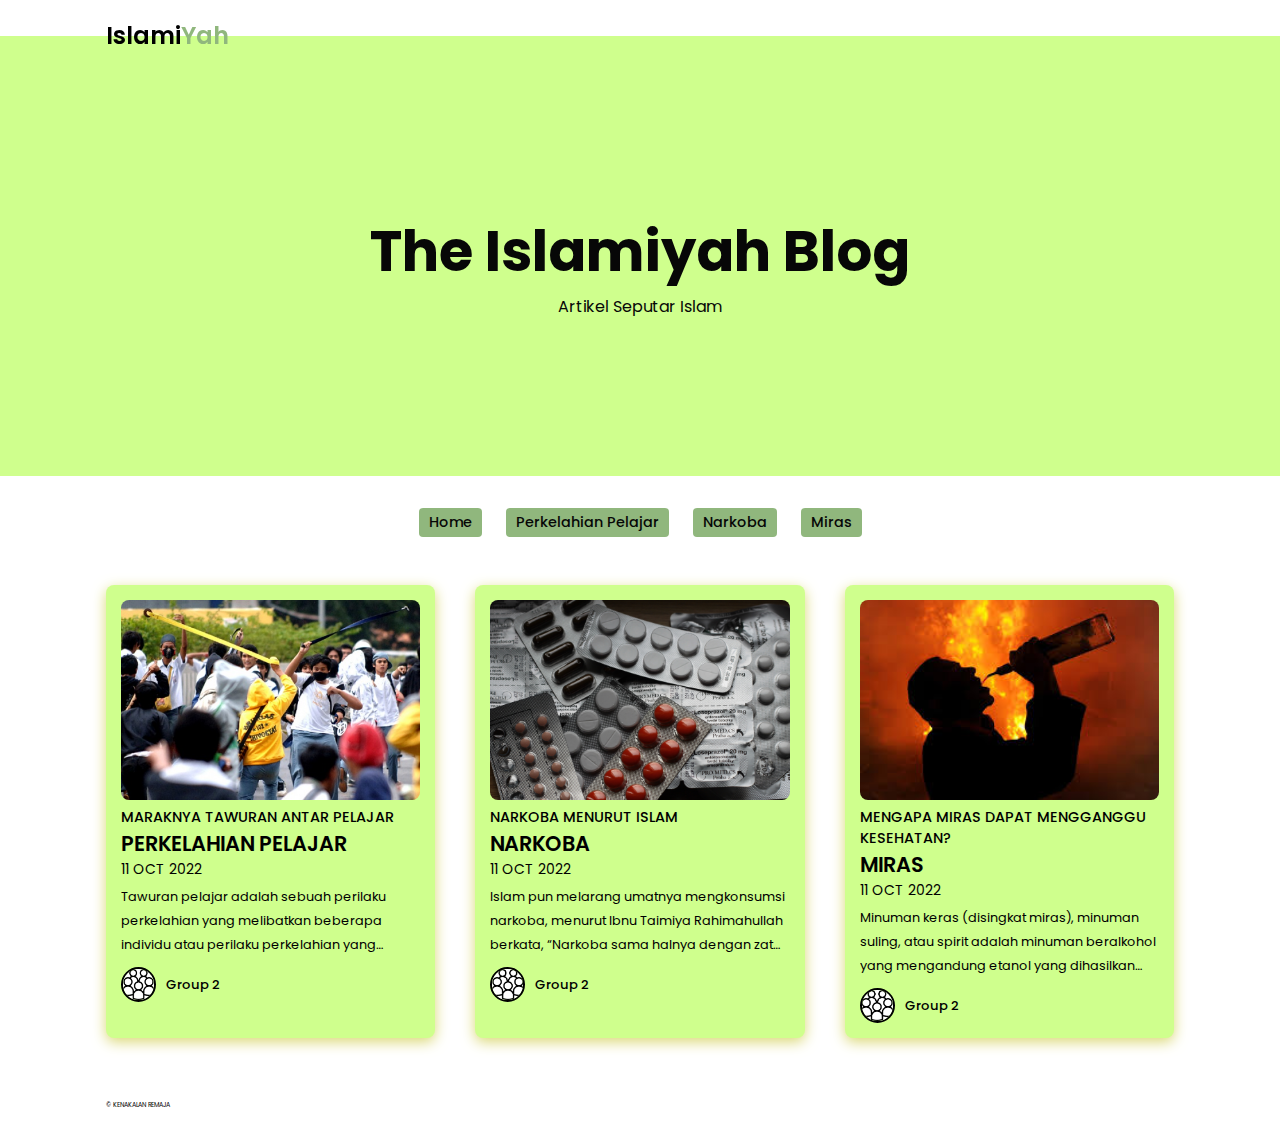
<file: index.html>
<!DOCTYPE html>
<html lang="en">
<head>
    <meta charset="UTF-8">
    <meta http-equiv="X-UA-Compatible" content="IE=edge">
    <meta name="viewport" content="width=device-width, initial-scale=1.0">
    <title>Islamiyah</title>

    <!-- Link to css -->
    <link rel="stylesheet" href="css/style.css">

    <!-- Box Icons -->
    <link href='https://unpkg.com/boxicons@2.1.4/css/boxicons.min.css' rel='stylesheet'>

</head>
<body>
    <!-- Nav -->
    <div class="nav container"></div>
    <!-- Header -->
    <header>
        <!-- Nav -->
        <div class="nav container">
            <!-- Logo -->
            <a href="#" class="logo">Islami<span>Yah</span></a>
        </div>
    </header>

    <!-- Home -->
    <section class="home" id="home">
        <div class="home-text container">
            <h2 class="home-title">The Islamiyah Blog</h2>
            <span class="home-subtitle">Artikel Seputar Islam</span>
        </div>
    </section>
    <!-- Post Filter -->
    <div class="post-filter container">
        <a href="index.html" class="filter-item active-filter">Home</a>
        <a href="tawuran-page.html" class="filter-item active-filter">Perkelahian Pelajar</a>
        <a href="narkoba-page.html" class="filter-item active-filter">Narkoba</a>
        <a href="miras-page.html" class="filter-item active-filter">Miras</a>
    </div>
    <!-- Posts -->
    <section class="post container">
        <!-- Post Box 1-->
        <div class="post-box tawuran">
            <img src="img/Tawuran.jpg" alt="" class="post-img">
             <h2 class="category">Maraknya Tawuran Antar Pelajar</h2>
             <a href="tawuran-page.html" class="post-title">
                PERKELAHIAN PELAJAR
             </a>
             <span class="post-date">11 Oct 2022</span>
             <p class="post-description">Tawuran pelajar adalah sebuah perilaku perkelahian yang melibatkan beberapa individu atau perilaku perkelahian yang dilakukan secara bersama- sama dimana terdapat kelompok yang menjadi pelaku dan ada kelompok yang menjadi korbannya.</p>
            <!-- Profile  -->
            <div class="profile">
                <img src="img/group.png" alt="" class="profile-img">
                <span class="profile-name">Group 2</span>
            </div>
        </div>
        <!-- Post Box 2-->
        <div class="post-box narkoba">
            <img src="img/narkoba.jpg" alt="" class="post-img">
             <h2 class="category">Narkoba Menurut Islam</h2>
             <a href="narkoba-page.html" class="post-title">
                NARKOBA
             </a>
             <span class="post-date">11 Oct 2022</span>
             <p class="post-description"> Islam pun melarang umatnya mengkonsumsi narkoba, menurut Ibnu Taimiya Rahimahullah berkata, “Narkoba sama halnya dengan zat yang memabukkan diharamkan berdasarkan kesepakatan para ulama. Bahkan zat yang dapat menghilangkan akal, haram untuk dikonsumsi walau tidak memabukkan” (majmu' alfatawa,34:214)</p>
            <!-- Profile  -->
            <div class="profile">
                <img src="img/group.png" alt="" class="profile-img">
                <span class="profile-name">Group 2</span>
            </div>
        </div>
        <!-- Post Box 3-->
        <div class="post-box miras">
            <img src="img/miras.jpg" alt="" class="post-img">
             <h2 class="category">Mengapa Miras Dapat Mengganggu Kesehatan?</h2>
             <a href="miras-page.html" class="post-title">
                MIRAS
             </a>
             <span class="post-date">11 Oct 2022</span>
             <p class="post-description">Minuman keras (disingkat miras), minuman suling, atau spirit adalah minuman beralkohol yang mengandung etanol yang dihasilkan dari penyulingan (yaitu, berkonsentrasi lewat distilasi) etanol diproduksi dengan cara fermentasi biji-bijian, buah, atau sayuran.</p>
            <!-- Profile  -->
            <div class="profile">
                <img src="img/group.png" alt="" class="profile-img">
                <span class="profile-name">Group 2</span>
            </div>
        </div>
    </section>
<!-- Footer -->
<div class="footer container">
    <p>&#169; KENAKALAN REMAJA</p>
</div>

</body>
</html>
</file>
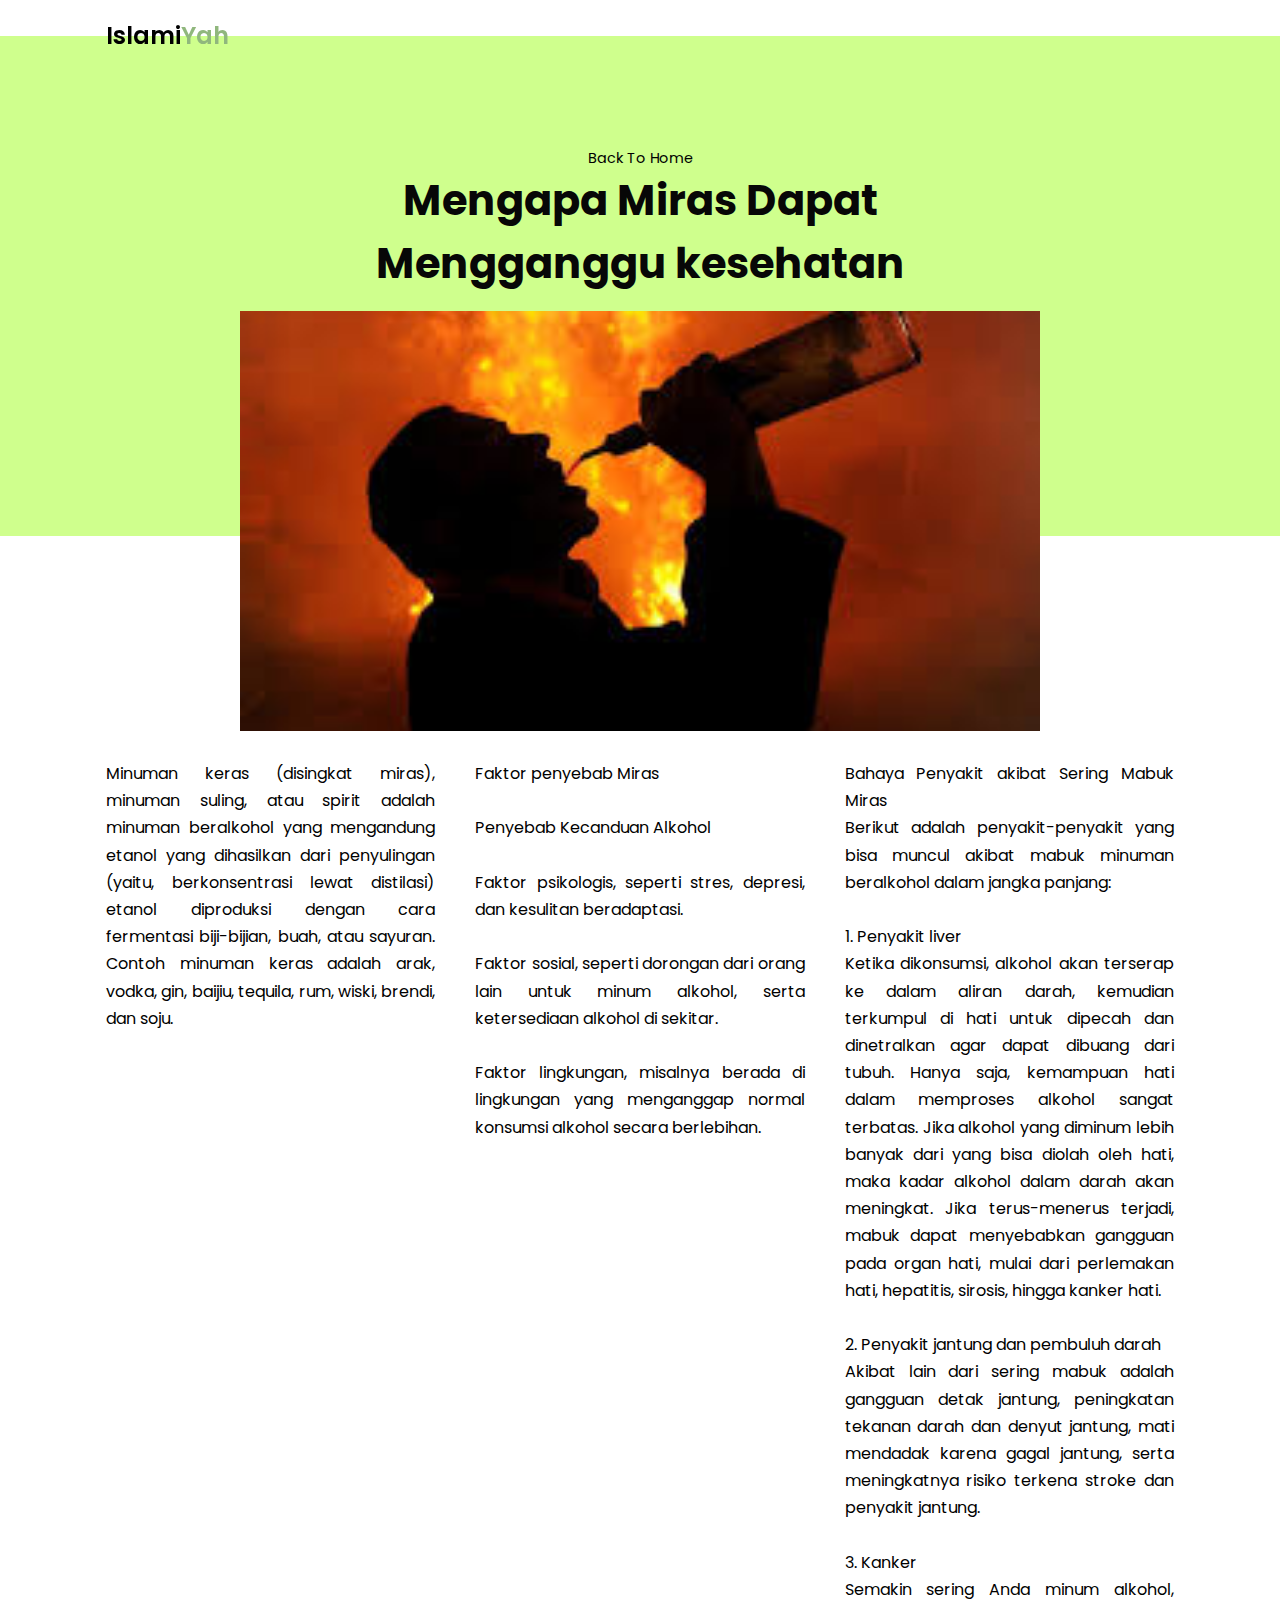
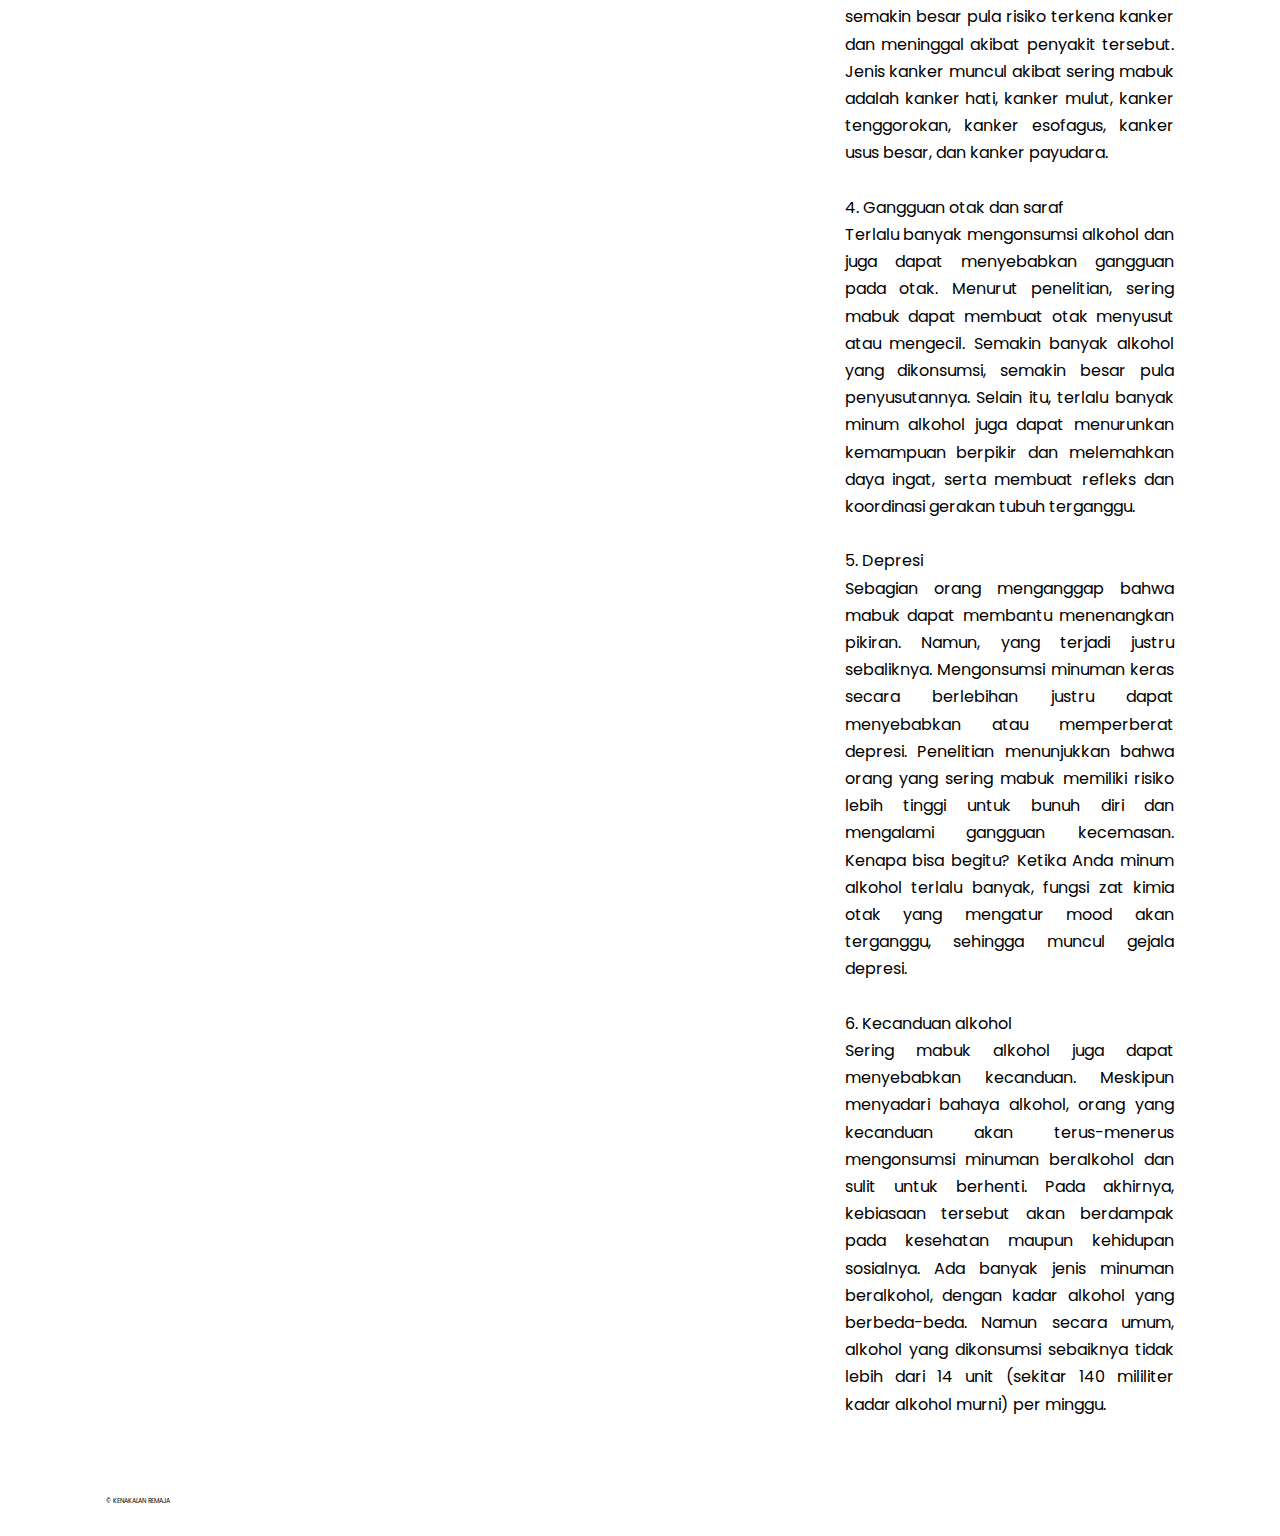
<file: miras-page.html>
<!DOCTYPE html>
<html lang="en">
<head>
    <meta charset="UTF-8">
    <meta http-equiv="X-UA-Compatible" content="IE=edge">
    <meta name="viewport" content="width=device-width, initial-scale=1.0">
    <title>Mengapa Miras Dapat Menganggu Kesehatan?</title>

    <!-- Link to css -->
    <link rel="stylesheet" href="css/style.css">

    <!-- Box Icons -->
    <link href='https://unpkg.com/boxicons@2.1.4/css/boxicons.min.css' rel='stylesheet'>

</head>
<body>
    <!-- Nav -->
    <div class="nav container"></div>
    <!-- Header -->
    <header>
        <!-- Nav -->
        <div class="nav container">
            <!-- Logo -->
            <a href="index.html" class="logo">Islami<span>Yah</span></a>
        </div>
    </header>
    <!-- Post Content -->
    <section class="post-header">
        <div class="header-content post-container">
            <!-- Back To Home -->
            <a href="index.html" class="back-home">Back To Home</a>
            <!-- Title -->
            <h1 class="header-title">Mengapa Miras Dapat Mengganggu kesehatan</h1>
            <!-- Post Image -->
            <img src="img/miras.jpg" alt="" class="header-img">
        </div>
    </section>
    

    <!-- Posts -->
    <section class="post-content post container">
        <p class="post-text">
            Minuman keras (disingkat miras), minuman suling, atau spirit adalah minuman beralkohol yang mengandung etanol yang dihasilkan dari penyulingan (yaitu, berkonsentrasi lewat distilasi) etanol diproduksi dengan cara fermentasi biji-bijian, buah, atau sayuran. Contoh minuman keras adalah arak, vodka, gin, baijiu, tequila, rum, wiski, brendi, dan soju.
        </p>
        <p class="post-text">
            Faktor penyebab Miras
            <br>
            <br>
Penyebab Kecanduan Alkohol
<br>
<br>
Faktor psikologis, seperti stres, depresi, dan kesulitan beradaptasi.
<br>
<br>
Faktor sosial, seperti dorongan dari orang lain untuk minum alkohol, serta ketersediaan alkohol di sekitar.
<br>
<br>
Faktor lingkungan, misalnya berada di lingkungan yang menganggap normal konsumsi alkohol secara berlebihan.
        </p>
        <p class="post-text">
            Bahaya Penyakit akibat Sering Mabuk Miras
            <br>
Berikut adalah penyakit-penyakit yang bisa muncul akibat mabuk minuman beralkohol dalam jangka panjang:
<br>
<br>
1. Penyakit liver
<br>
Ketika dikonsumsi, alkohol akan terserap ke dalam aliran darah, kemudian terkumpul di hati untuk dipecah dan dinetralkan agar dapat dibuang dari tubuh.

Hanya saja, kemampuan hati dalam memproses alkohol sangat terbatas. Jika alkohol yang diminum lebih banyak dari yang bisa diolah oleh hati, maka kadar alkohol dalam darah akan meningkat.

Jika terus-menerus terjadi, mabuk dapat menyebabkan gangguan pada organ hati, mulai dari perlemakan hati, hepatitis, sirosis, hingga kanker hati.
<br>
<br>
2. Penyakit jantung dan pembuluh darah
<br>
Akibat lain dari sering mabuk adalah gangguan detak jantung, peningkatan tekanan darah dan denyut jantung, mati mendadak karena gagal jantung, serta meningkatnya risiko terkena stroke dan penyakit jantung.
<br>
<br>
3. Kanker
<br>
Semakin sering Anda minum alkohol, semakin besar pula risiko terkena kanker dan meninggal akibat penyakit tersebut. Jenis kanker muncul akibat sering mabuk adalah kanker hati, kanker mulut, kanker tenggorokan, kanker esofagus, kanker usus besar, dan kanker payudara.
<br>
<br>
4. Gangguan otak dan saraf
<br>
Terlalu banyak mengonsumsi alkohol dan juga dapat menyebabkan gangguan pada otak. Menurut penelitian, sering mabuk dapat membuat otak menyusut atau mengecil. Semakin banyak alkohol yang dikonsumsi, semakin besar pula penyusutannya.

Selain itu, terlalu banyak minum alkohol juga dapat menurunkan kemampuan berpikir dan melemahkan daya ingat, serta membuat refleks dan koordinasi gerakan tubuh terganggu.
<br>
<br>
5. Depresi
<br>
Sebagian orang menganggap bahwa mabuk dapat membantu menenangkan pikiran. Namun, yang terjadi justru sebaliknya. Mengonsumsi minuman keras secara berlebihan justru dapat menyebabkan atau memperberat depresi.

Penelitian menunjukkan bahwa orang yang sering mabuk memiliki risiko lebih tinggi untuk bunuh diri dan mengalami gangguan kecemasan.

Kenapa bisa begitu? Ketika Anda minum alkohol terlalu banyak, fungsi zat kimia otak yang mengatur mood akan terganggu, sehingga muncul gejala depresi.
<br>
<br>
6. Kecanduan alkohol
<br>
Sering mabuk alkohol juga dapat menyebabkan kecanduan. Meskipun menyadari bahaya alkohol, orang yang kecanduan akan terus-menerus mengonsumsi minuman beralkohol dan sulit untuk berhenti. Pada akhirnya, kebiasaan tersebut akan berdampak pada kesehatan maupun kehidupan sosialnya.

Ada banyak jenis minuman beralkohol, dengan kadar alkohol yang berbeda-beda. Namun secara umum, alkohol yang dikonsumsi sebaiknya tidak lebih dari 14 unit (sekitar 140 mililiter kadar alkohol murni) per minggu.
        </p>
    </section>
<!-- Footer -->
<div class="footer container">
    <p>&#169; KENAKALAN REMAJA</p>
</div>

</body>
</html>
</file>
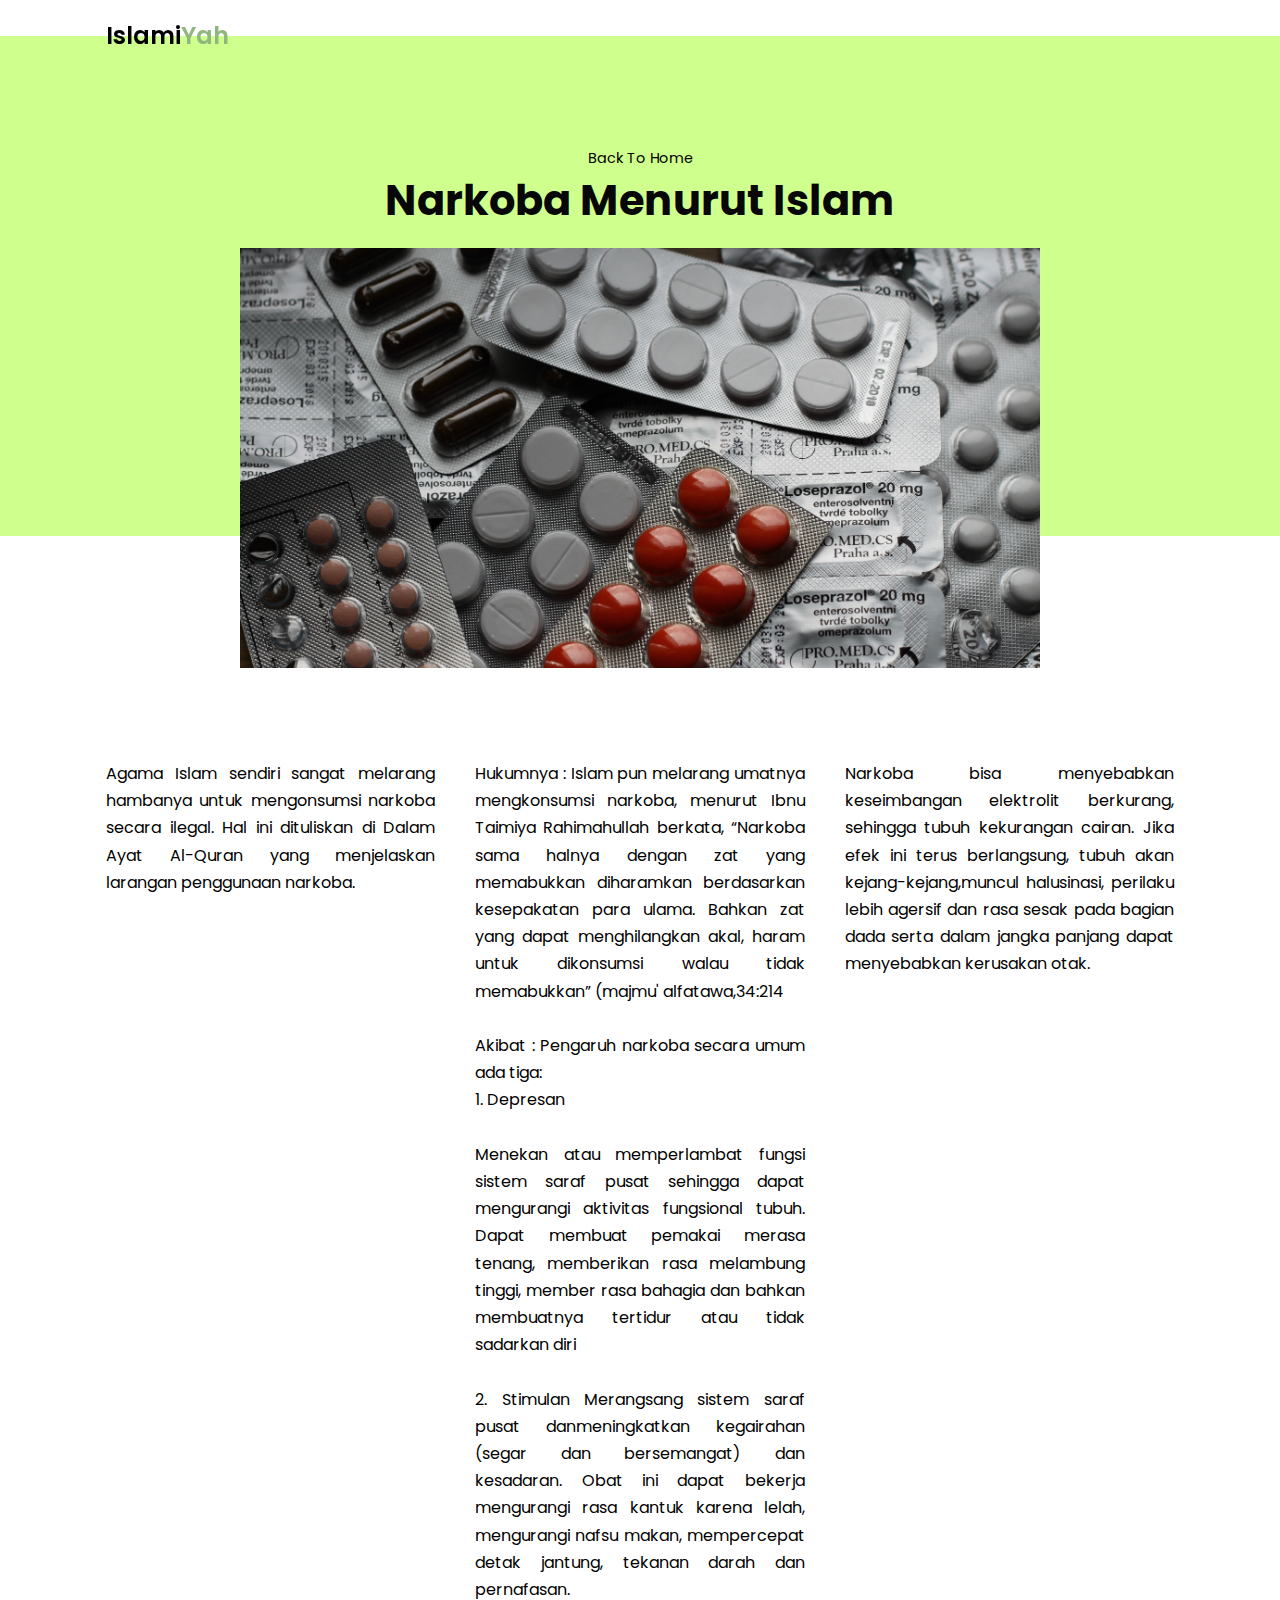
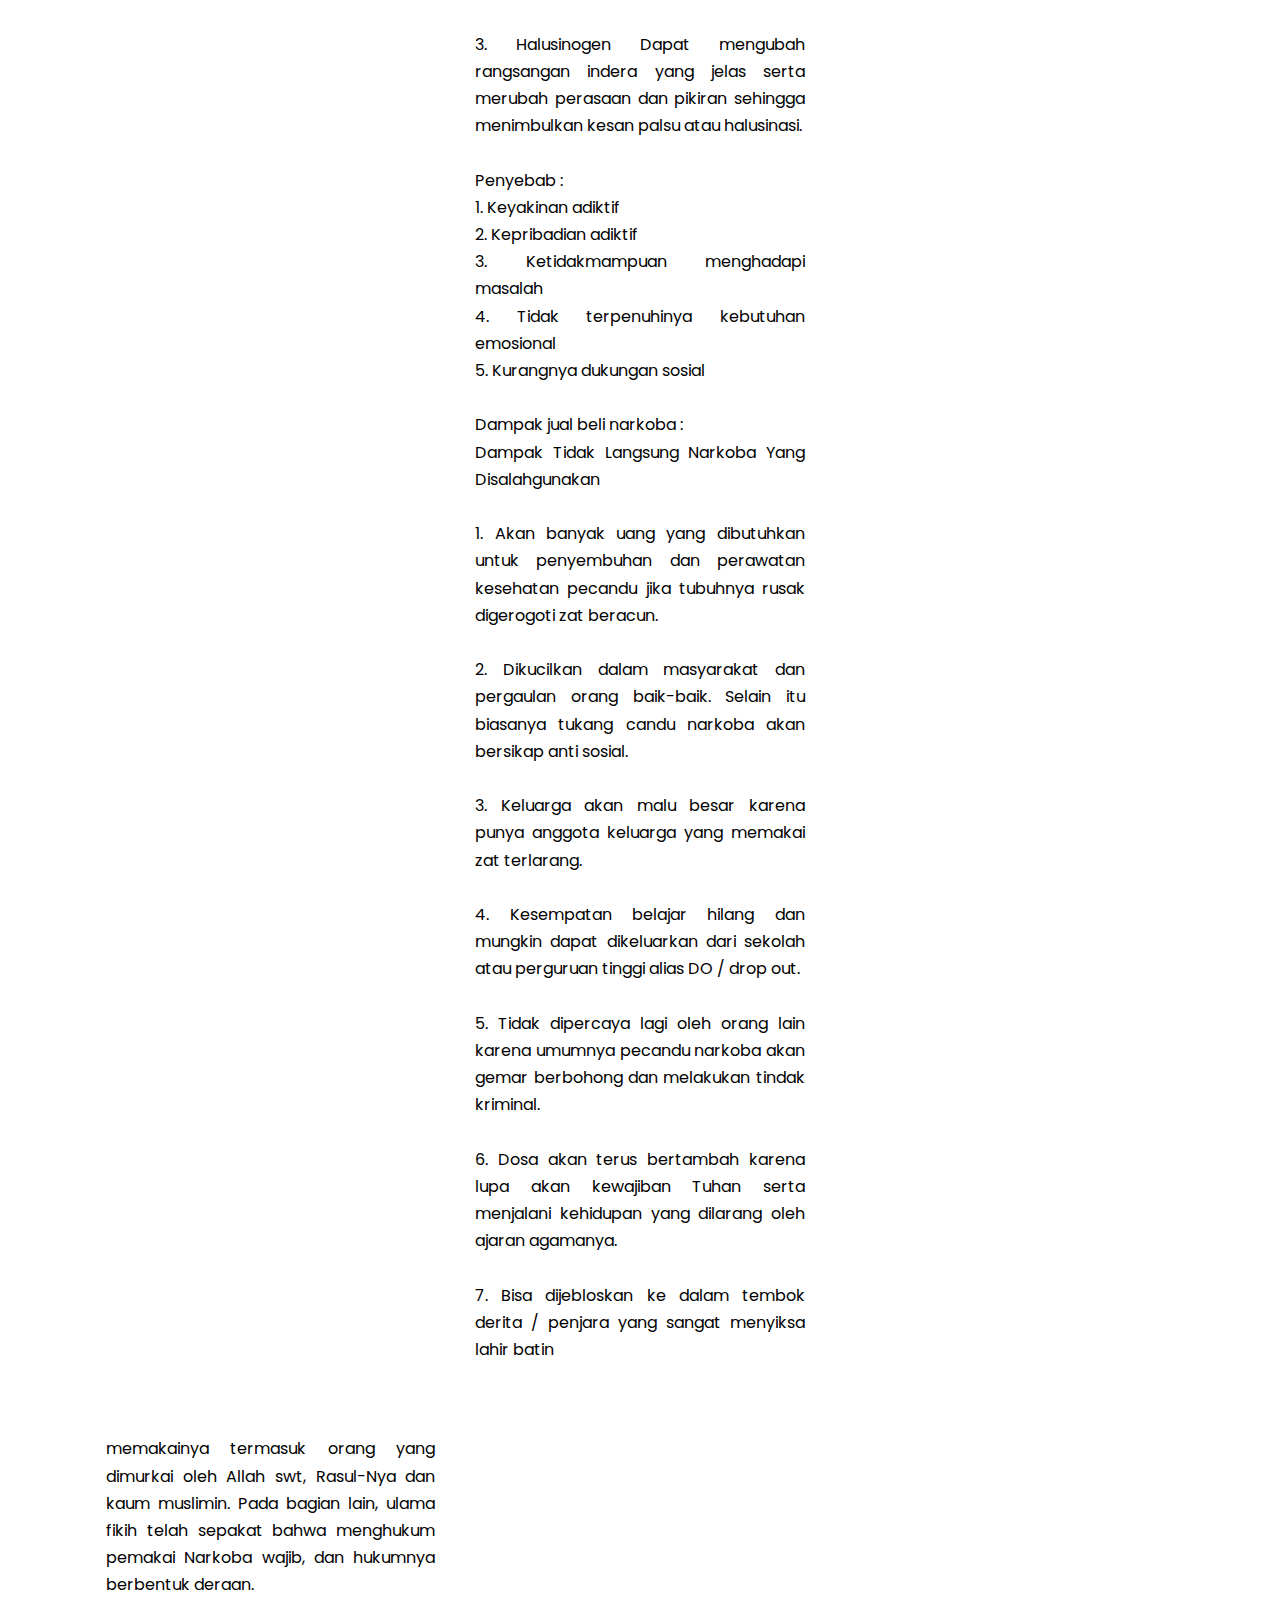
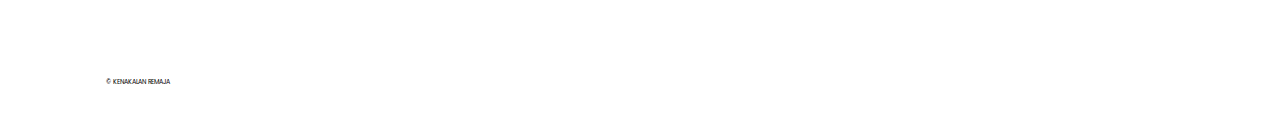
<file: narkoba-page.html>
<!DOCTYPE html>
<html lang="en">
<head>
    <meta charset="UTF-8">
    <meta http-equiv="X-UA-Compatible" content="IE=edge">
    <meta name="viewport" content="width=device-width, initial-scale=1.0">
    <title>Narkoba Menurut Islam</title>

    <!-- Link to css -->
    <link rel="stylesheet" href="css/style.css">

    <!-- Box Icons -->
    <link href='https://unpkg.com/boxicons@2.1.4/css/boxicons.min.css' rel='stylesheet'>

</head>
<body>
    <!-- Nav -->
    <div class="nav container"></div>
    <!-- Header -->
    <header>
        <!-- Nav -->
        <div class="nav container">
            <!-- Logo -->
            <a href="index.html" class="logo">Islami<span>Yah</span></a>
        </div>
    </header>
    <!-- Post Content -->
    <section class="post-header">
        <div class="header-content post-container">
            <!-- Back To Home -->
            <a href="index.html" class="back-home">Back To Home</a>
            <!-- Title -->
            <h1 class="header-title">Narkoba Menurut Islam</h1>
            <!-- Post Image -->
            <img src="img/narkoba.jpg" alt="" class="header-img">
        </div>
    </section>
    

    <!-- Posts -->
    <section class="post-content post container">
        <p class="post-text">
            Agama Islam sendiri sangat melarang hambanya untuk mengonsumsi narkoba secara ilegal. Hal ini dituliskan di Dalam Ayat Al-Quran yang menjelaskan larangan penggunaan narkoba.
        </p>

        <p class="post-text">
            Hukumnya : Islam pun melarang umatnya mengkonsumsi narkoba, menurut Ibnu Taimiya Rahimahullah berkata, “Narkoba sama halnya dengan zat yang memabukkan diharamkan berdasarkan kesepakatan para ulama. Bahkan zat yang dapat menghilangkan akal, haram untuk dikonsumsi walau tidak memabukkan” (majmu' alfatawa,34:214
<br>
<br>
Akibat : Pengaruh narkoba secara umum ada tiga:
<br>
1. Depresan
<br>
<br>
Menekan atau memperlambat fungsi sistem saraf pusat sehingga dapat mengurangi aktivitas fungsional tubuh.
Dapat membuat pemakai merasa tenang, memberikan rasa melambung tinggi, member rasa bahagia dan bahkan membuatnya tertidur atau tidak sadarkan diri
<br>
<br>
2. Stimulan

Merangsang sistem saraf pusat danmeningkatkan kegairahan (segar dan bersemangat) dan kesadaran.
Obat ini dapat bekerja mengurangi rasa kantuk karena lelah, mengurangi nafsu makan, mempercepat detak jantung, tekanan darah dan pernafasan.
<br>
<br>
3. Halusinogen

Dapat mengubah rangsangan indera yang jelas serta merubah perasaan dan pikiran sehingga menimbulkan kesan palsu atau halusinasi.
<br>
<br>
Penyebab : 
<br>
1. Keyakinan adiktif
<br>
2. Kepribadian adiktif
<br>
3. Ketidakmampuan menghadapi masalah
<br>
4. Tidak terpenuhinya kebutuhan emosional
<br>
5. Kurangnya dukungan sosial
<br>
<br>
Dampak jual beli narkoba : 
<br>
Dampak Tidak Langsung Narkoba Yang Disalahgunakan
<br>
<br>
1. Akan banyak uang yang dibutuhkan untuk penyembuhan dan perawatan kesehatan pecandu jika tubuhnya rusak digerogoti zat beracun.
<br>
<br>
2. Dikucilkan dalam masyarakat dan pergaulan orang baik-baik. Selain itu biasanya tukang candu narkoba akan bersikap anti sosial.
<br>
<br>
3. Keluarga akan malu besar karena punya anggota keluarga yang memakai zat terlarang.
<br>
<br>
4. Kesempatan belajar hilang dan mungkin dapat dikeluarkan dari sekolah atau perguruan tinggi alias DO / drop out.
<br>
<br>
5. Tidak dipercaya lagi oleh orang lain karena umumnya pecandu narkoba akan gemar berbohong dan melakukan tindak kriminal.
<br>
<br>
6. Dosa akan terus bertambah karena lupa akan kewajiban Tuhan serta menjalani kehidupan yang dilarang oleh ajaran agamanya.
<br>
<br>
7. Bisa dijebloskan ke dalam tembok derita / penjara yang sangat menyiksa lahir batin
        </p>
        <p class="post-text">
            Narkoba bisa menyebabkan keseimbangan elektrolit berkurang, sehingga tubuh kekurangan cairan. Jika efek ini terus berlangsung, tubuh akan kejang-kejang,muncul halusinasi, perilaku lebih agersif dan rasa sesak pada bagian dada serta dalam jangka panjang dapat menyebabkan kerusakan otak.
        </p>
        <p class="post-text">
            memakainya termasuk orang yang dimurkai oleh Allah swt, Rasul-Nya dan kaum muslimin. Pada bagian lain, ulama fikih telah sepakat bahwa menghukum pemakai Narkoba wajib, dan hukumnya berbentuk deraan.
        </p>
    </section>
<!-- Footer -->
<div class="footer container">
    <p>&#169; KENAKALAN REMAJA</p>
</div>

</body>
</html>
</file>
<file: css/style.css>
/* Google Fonts */
@import url('https://fonts.googleapis.com/css2?family=Poppins:wght@700&display=swap');
*{
    font-family: 'Poppins', sans-serif;
    margin: 0;
    padding: 0;
    scroll-behavior: smooth;
    scroll-padding-top: 2rem;
    box-sizing: border-box;
}

/* variables */
:root {
    --container-color: #CFFF8D;
    --second-color: #90B77D;
    --text-color: #000000;
    --bg-color: rgb(7, 7, 7);
}

::selection{
    color: var(--bg-color);
    background: var(--second-color);
}

a{
    text-decoration: none;
}

li{
    list-style: none;
}

img{
    width: 100%;
}

section{
    padding: 3rem 0 2rem;
}

.container{
    max-width: 1068px;
    margin: auto;
    width: 100%;
}

/* Header */
header{
    position: fixed;
    top: 0;
    left: 0;
    width: 100%;
    z-index: 200;
}

.nav{
    display: flex;
    align-items: center;
    justify-content: space-between ;
    padding: 18px 0;
}

.logo{
    font-size: 1.5rem;
    font-weight: 600;
    color: var(--text-color);
}

.logo span{
    color: var(--second-color);
}

.login{
    padding: 8px 14px;
    text-transform: uppercase;
    font-weight: 500;
    border-radius: 4px;
    background: var(--second-color);
    color: var(--bg-color);
}

.login:hover{
    background: hsl(103, 73%, 32%);
    transition: 0.3s;
}

/* Home */
.home{
    width: 100%;
    min-height: 440px;
    background: var(--container-color);
    display: grid;
    justify-content: center;
    align-items: center;
}

.home-text{
    color: var(--bg-color);
    text-align: center;
}

.home-title{
    font-size: 3.5rem;
}

.home-subtitle{
    font-size: 1rem;
    font-weight: 400;
}

/* Post Filter */
.post-filter{
    display: flex;
    justify-content: center;
    align-items: center;
    column-gap: 1.5rem;
    margin-top: 2rem !important;
}

.filter-item{
    font-size: 0.9rem;
    font-weight: 500;
    cursor: pointer;
}

.active-filter{
    background: var(--second-color);
    color: var(--bg-color);
    padding: 4px 10px;
    border-radius: 4px;
}

.active-filter:hover{
    background: hsl(103, 73%, 32%);
    transition: 0.3s;
}

/* Posts */
.post{
    display: grid;
    grid-template-columns: repeat(auto-fit,minmax(280px,auto));
    justify-content: center;
    gap: 2.5rem;
}

.post-box{
    background: var(--container-color);
    box-shadow: 0 4px 14px rgb(219, 216, 118);
    padding: 15px;
    border-radius: 0.5rem;
}

.post-img{
    width: 100%;
    height: 200px;
    object-fit: cover;
    object-position: center;
    border-radius: 0.5rem;
}

.category{
    font-size: 0.9rem;
    font-weight: 500;
    text-transform: uppercase;
    color: var(--text-color);
}

.post-title{
    font-size: 1.3rem;
    font-weight: 600;
    color: var(--text-color);
    /* to remain title in 2 lines */
    display: -webkit-box;
    -webkit-line-clamp: 2;
    -webkit-box-orient: vertical;
    overflow: hidden;
}

.post-date{
    display: flex;
    font-size: 0.875rem;
    text-transform: uppercase;
    font-weight: 400
}

.post-description{
    font-size: 0.8rem;
    line-height: 1.5rem;
    margin: 5px 0 10px;
    /* to remain title in 3 lines */
    display: -webkit-box;
    -webkit-line-clamp: 3;
    -webkit-box-orient: vertical;
    overflow: hidden;
}

.profile{
    display: flex;
    align-items: center;
    gap: 10px;
}

.profile-img{
    width: 35px;
    height: 35px;
    border-radius: 50%;
    object-fit: cover;
    object-position: center;
    border: 2px solid var(--text-color);
}

.profile-name{
    font-size: 0.82rem;
    font-weight: 500;
}

.footer{
    display: flex;
    justify-content: space-between;
    align-items: center;
    padding: 30px 0;
}

.footer p{
    font-size: 0.398rem;
}

/* Post Content */
.post-header{
    width: 100%;
    height: 500px;
    background: var(--container-color);
}

.post-container{
    max-width: 800px;
    margin: auto;
    width: 100%;
}

.header-content{
    display: flex;
    flex-direction: column;
    align-items: center;
    margin-top: 4rem !important;
}

.back-home{
    color: var(--text-color);
    font-size: 0.9rem;
}

.header-title{
    width: 90%;
    font-size: 2.6rem;
    color: var(--bg-color);
    text-align: center;
    margin-bottom: 1rem;
}

.header-img{
    width: 100%;
    height: 420px;
    object-fit: cover;
    object-position: center;
}

.post-content{
    margin-top: 10rem !important;
}

.sub-heading{
    font-size: 1.2rem;
}

.post-text{
    font-size: 1rem;
    line-height: 1.7rem;
    margin: 1rem 0;
    text-align: justify;
}

.home-text{
    width: 100%;
}
</file>
